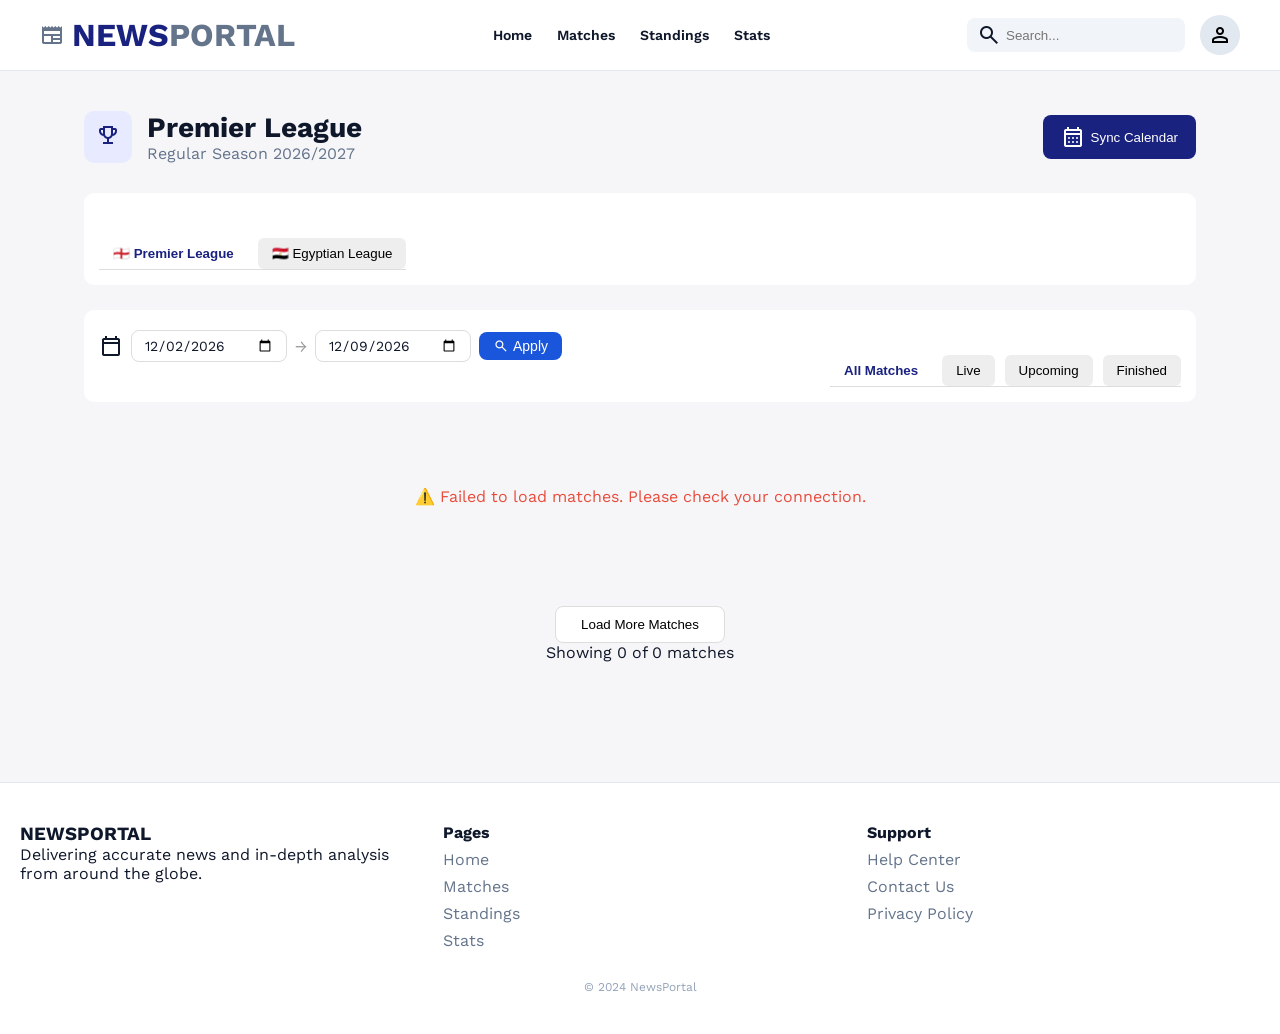
<file: matches.html>
<!doctype html>
<html lang="en">
  <head>
    <meta charset="UTF-8" />
    <meta name="viewport" content="width=device-width, initial-scale=1.0" />
    <title>League Matches</title>
    <link rel="stylesheet" href="./assets/css/main.css" />
    <link
      href="https://fonts.googleapis.com/css2?family=Work+Sans:wght@300;400;500;600;700&display=swap"
      rel="stylesheet"
    />
    <link
      href="https://fonts.googleapis.com/css2?family=Material+Symbols+Outlined"
      rel="stylesheet"
    />
  </head>

  <body>
    <header class="header">
      <div class="container nav">
        <div class="logo">
          <span class="material-symbols-outlined logo-icon">newspaper</span>
          <h1>NEWS<span>PORTAL</span></h1>
        </div>
        <nav class="menu">
          <a href="index.html">Home</a>
          <a href="matches.html" class="active">Matches</a>
          <a href="standings.html">Standings</a>
          <a href="stats.html">Stats</a>
        </nav>
        <div class="nav-right">
          <div class="search">
            <span class="material-symbols-outlined">search</span>
            <input type="text" placeholder="Search..." />
          </div>
          <button class="profile">
            <span class="material-symbols-outlined">person</span>
          </button>
        </div>
      </div>
    </header>

    <main class="container">
      <!-- league header — h1 و p بيتحدثوا من JS -->
      <section class="league-header">
        <div class="league-info">
          <div class="trophy">
            <span class="material-symbols-outlined">trophy</span>
          </div>
          <div>
            <h1 id="league-title">Premier League</h1>
            <p id="league-subtitle">Regular Season 2025/2026</p>
          </div>
        </div>
        <button class="sync-btn">
          <span class="material-symbols-outlined">calendar_month</span>
          Sync Calendar
        </button>
      </section>

      <!-- ① League tabs -->
      <section class="filters">
        <div class="tabs league-tabs">
          <button
            class="active"
            data-league="premier"
            data-title="Premier League"
            data-flag="🏴󠁧󠁢󠁥󠁮󠁧󠁿"
          >
            🏴󠁧󠁢󠁥󠁮󠁧󠁿 Premier League
          </button>
          <button
            data-league="egyptian"
            data-title="Egyptian League"
            data-flag="🇪🇬"
          >
            🇪🇬 Egyptian League
          </button>
        </div>
      </section>

      <!-- ② Date picker + status tabs -->
      <section class="filters">
        <div class="date-range">
          <span class="material-symbols-outlined">calendar_today</span>
          <input type="date" id="date-from" />
          <span class="date-separator">→</span>
          <input type="date" id="date-to" />
          <button id="apply-date" class="apply-btn">
            <span class="material-symbols-outlined">search</span>
            Apply
          </button>
        </div>

        <div class="tabs status-tabs">
          <button class="active">All Matches</button>
          <button>Live</button>
          <button>Upcoming</button>
          <button>Finished</button>
        </div>
      </section>

      <!-- matches — filled by matches.js -->
      <section class="matches"></section>

      <div class="load-more">
        <button>Load More Matches</button>
        <p>Showing 0 of 0 matches</p>
      </div>
    </main>

    <footer class="footer">
      <div class="container footer-grid">
        <div>
          <h3 class="footer-logo">NEWSPORTAL</h3>
          <p>
            Delivering accurate news and in-depth analysis from around the
            globe.
          </p>
        </div>
        <div>
          <h4>Pages</h4>
          <a href="index.html">Home</a>
          <a href="matches.html">Matches</a>
          <a href="standings.html">Standings</a>
          <a href="stats.html">Stats</a>
        </div>
        <div>
          <h4>Support</h4>
          <a href="#">Help Center</a>
          <a href="#">Contact Us</a>
          <a href="#">Privacy Policy</a>
        </div>
      </div>
      <p class="copyright">© 2024 NewsPortal</p>
    </footer>

    <script src="js/matches.js"></script>
  </body>
</html>
</file>
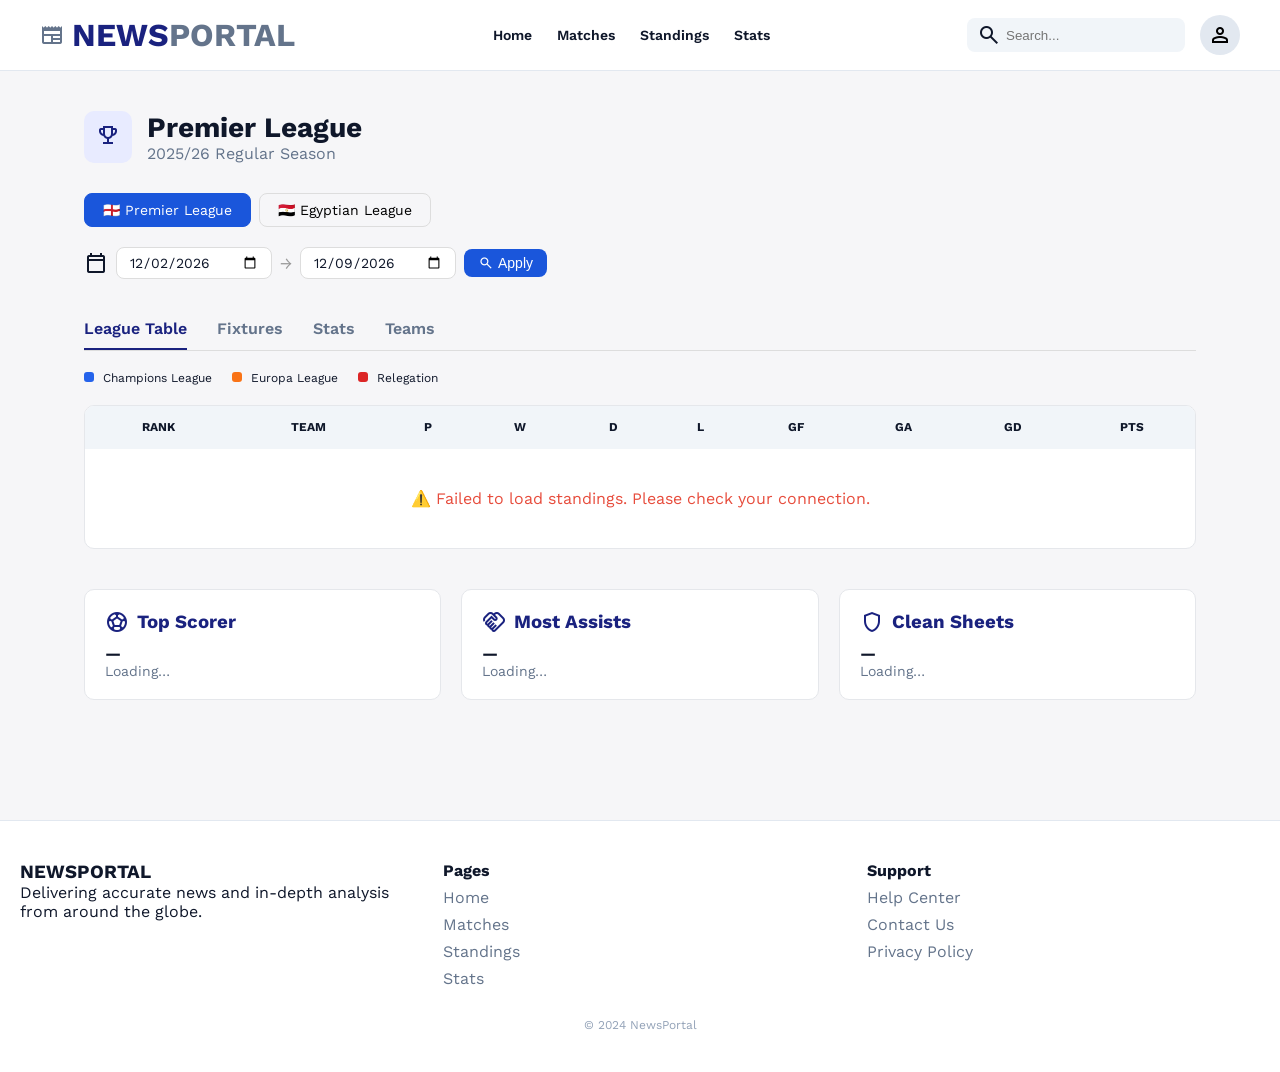
<file: standings.html>
<!doctype html>
<html lang="en">
  <head>
    <meta charset="UTF-8" />
    <meta name="viewport" content="width=device-width, initial-scale=1.0" />
    <title>League Standings</title>

    <link rel="stylesheet" href="./assets/css/main.css" />
    <link
      href="https://fonts.googleapis.com/css2?family=Work+Sans:wght@300;400;500;600;700&display=swap"
      rel="stylesheet"
    />
    <link
      href="https://fonts.googleapis.com/css2?family=Material+Symbols+Outlined"
      rel="stylesheet"
    />
  </head>

  <body>
    <header class="header">
      <div class="container nav">
        <div class="logo">
          <span class="material-symbols-outlined logo-icon">newspaper</span>
          <h1>NEWS<span>PORTAL</span></h1>
        </div>
        <nav class="menu">
          <a href="index.html">Home</a>
          <a href="matches.html">Matches</a>
          <a href="standings.html" class="active">Standings</a>
          <a href="stats.html">Stats</a>
        </nav>
        <div class="nav-right">
          <div class="search">
            <span class="material-symbols-outlined">search</span>
            <input type="text" placeholder="Search..." />
          </div>
          <button class="profile">
            <span class="material-symbols-outlined">person</span>
          </button>
        </div>
      </div>
    </header>

    <main class="container">
      <!-- PAGE TITLE — بيتحدث من JS -->
      <section class="league-header">
        <div class="league-info">
          <div class="trophy">
            <span class="material-symbols-outlined">trophy</span>
          </div>
          <div>
            <h1 id="league-title">Premier League</h1>
            <p id="league-subtitle">2025/26 Regular Season</p>
          </div>
        </div>

        <!-- <div class="header-buttons">
          <button class="btn secondary">
            <span class="material-symbols-outlined">filter_list</span>
            Filter
          </button>
          <button class="btn primary">
            <span class="material-symbols-outlined">share</span>
            Export
          </button>
        </div> -->
      </section>

      <!-- ① LEAGUE SWITCHER -->
      <div class="league-switcher">
        <button
          class="active"
          data-league="premier"
          data-title="Premier League"
          data-subtitle="England"
        >
          🏴󠁧󠁢󠁥󠁮󠁧󠁿 Premier League
        </button>
        <button
          data-league="egyptian"
          data-title="Egyptian League"
          data-subtitle="Egypt"
        >
          🇪🇬 Egyptian League
        </button>
      </div>

      <!-- ② DATE RANGE -->
      <div class="date-range">
        <span class="material-symbols-outlined">calendar_today</span>
        <input type="date" id="date-from" />
        <span class="date-separator">→</span>
        <input type="date" id="date-to" />
        <button id="apply-date" class="apply-btn">
          <span class="material-symbols-outlined">search</span>
          Apply
        </button>
      </div>

      <!-- ③ NAV TABS -->
      <nav class="tabs">
        <a class="active" href="#">League Table</a>
        <a href="#">Fixtures</a>
        <a href="#">Stats</a>
        <a href="#">Teams</a>
      </nav>

      <!-- ④ LEGEND -->
      <div class="legend">
        <div><span class="blue"></span> Champions League</div>
        <div><span class="orange"></span> Europa League</div>
        <div><span class="red"></span> Relegation</div>
      </div>

      <!-- ⑤ TABLE -->
      <div class="table-card">
        <div class="table-wrapper">
          <table id="standings-table">
            <thead>
              <tr>
                <th>Rank</th>
                <th>Team</th>
                <th>P</th>
                <th>W</th>
                <th>D</th>
                <th>L</th>
                <th>GF</th>
                <th>GA</th>
                <th>GD</th>
                <th>Pts</th>
              </tr>
            </thead>
            <tbody id="standings-body">
              <!-- filled by standings.js -->
            </tbody>
          </table>
        </div>
      </div>

      <!-- ⑥ STATS CARDS -->
      <section class="stats-grid">
        <div class="stat-card">
          <h3>
            <span class="material-symbols-outlined">sports_soccer</span> Top
            Scorer
          </h3>
          <p class="stat-name" id="top-scorer-name">—</p>
          <p class="stat-info" id="top-scorer-info">Loading…</p>
        </div>
        <div class="stat-card">
          <h3>
            <span class="material-symbols-outlined">handshake</span> Most
            Assists
          </h3>
          <p class="stat-name" id="top-assists-name">—</p>
          <p class="stat-info" id="top-assists-info">Loading…</p>
        </div>
        <div class="stat-card">
          <h3>
            <span class="material-symbols-outlined">shield</span> Clean Sheets
          </h3>
          <p class="stat-name" id="top-cs-name">—</p>
          <p class="stat-info" id="top-cs-info">Loading…</p>
        </div>
      </section>
    </main>

    <footer class="footer">
      <div class="container footer-grid">
        <div>
          <h3 class="footer-logo">NEWSPORTAL</h3>
          <p>
            Delivering accurate news and in-depth analysis from around the
            globe.
          </p>
        </div>
        <div>
          <h4>Pages</h4>
          <a href="index.html">Home</a>
          <a href="matches.html">Matches</a>
          <a href="standings.html">Standings</a>
          <a href="stats.html">Stats</a>
        </div>
        <div>
          <h4>Support</h4>
          <a href="#">Help Center</a>
          <a href="#">Contact Us</a>
          <a href="#">Privacy Policy</a>
        </div>
      </div>
      <p class="copyright">© 2024 NewsPortal</p>
    </footer>

    <script src="js/standings.js"></script>
  </body>
</html>
</file>
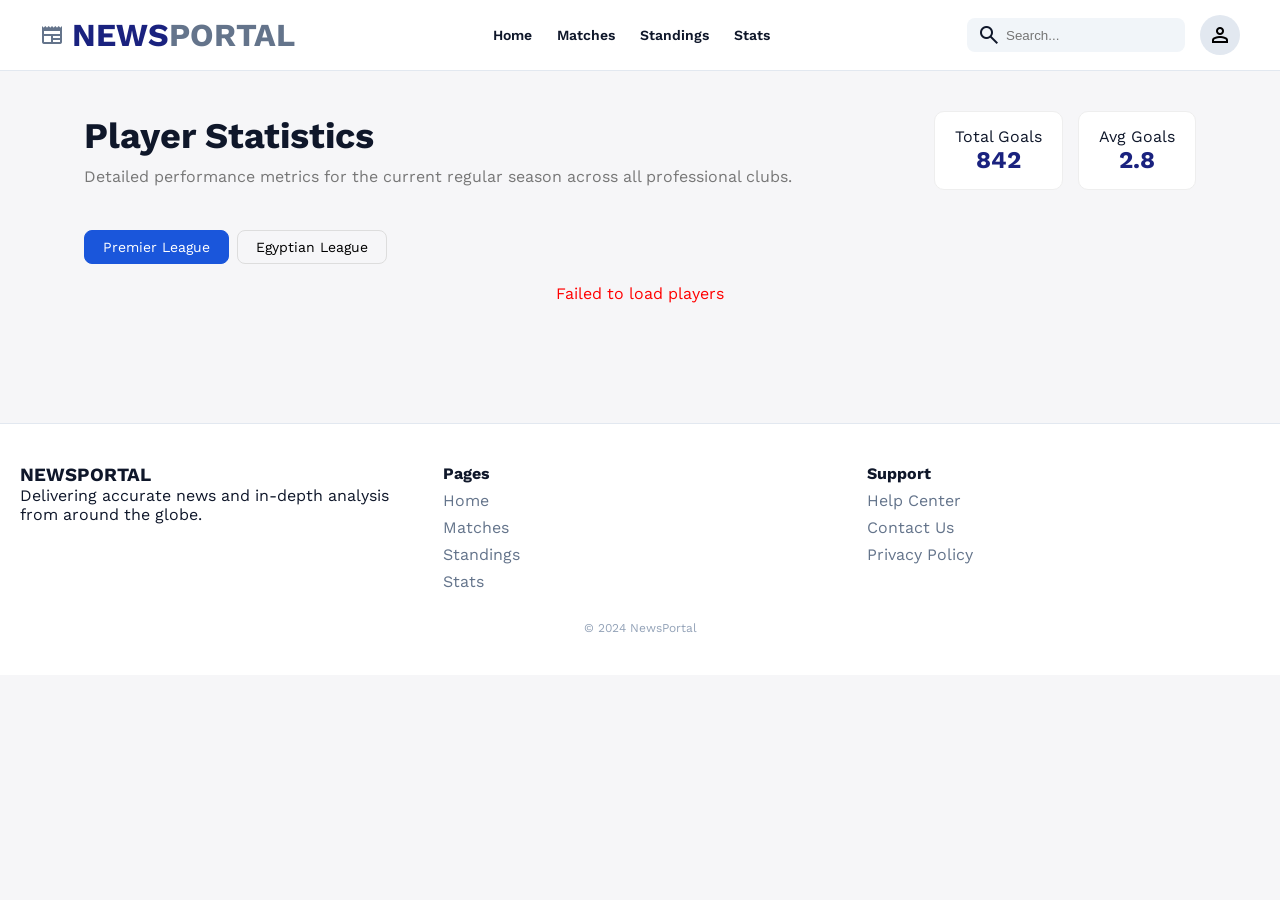
<file: stats.html>
<!doctype html>
<html lang="en">
  <head>
    <meta charset="UTF-8" />
    <meta name="viewport" content="width=device-width, initial-scale=1.0" />

    <title>EliteStats</title>

    <link rel="stylesheet" href="./assets/css/main.css" />

    <link
      href="https://fonts.googleapis.com/css2?family=Work+Sans:wght@300;400;500;600;700&display=swap"
      rel="stylesheet"
    />

    <link
      href="https://fonts.googleapis.com/css2?family=Material+Symbols+Outlined"
      rel="stylesheet"
    />
  </head>

  <body>
    <header class="header">
      <div class="container nav">
        <div class="logo">
          <span class="material-symbols-outlined logo-icon">newspaper</span>
          <h1>NEWS<span>PORTAL</span></h1>
        </div>
        <nav class="menu">
          <a href="index.html">Home</a>
          <a href="matches.html">Matches</a>
          <a href="standings.html">Standings</a>
          <a href="stats.html" class="active">Stats</a>
        </nav>
        <div class="nav-right">
          <div class="search">
            <span class="material-symbols-outlined">search</span>
            <input type="text" placeholder="Search..." />
          </div>
          <button class="profile">
            <span class="material-symbols-outlined">person</span>
          </button>
        </div>
      </div>
    </header>

    <main class="container">
      <section class="dashboard-header">
        <div>
          <h1>Player Statistics</h1>
          <p>
            Detailed performance metrics for the current regular season across
            all professional clubs.
          </p>
        </div>

        <div class="stats">
          <div class="stat-card">
            <span>Total Goals</span>
            <h2>842</h2>
          </div>

          <div class="stat-card">
            <span>Avg Goals</span>
            <h2>2.8</h2>
          </div>
        </div>
      </section>

      <!-- 🔥 NEW: League Tabs -->
      <div class="league-switcher">
        <button class="league-btn active" data-league="39">
          Premier League
        </button>
        <button class="league-btn" data-league="233">Egyptian League</button>
      </div>

      

      <section class="players-grid">
        <div class="player-card">
          <div class="player-header">
            <img
              class="player-img"
              src="https://lh3.googleusercontent.com/aida-public/[base64]"
            />

            <div class="player-number">01</div>
          </div>

          <h3>Erling Haaland</h3>
          <p class="team">Manchester City</p>

          <div class="player-stats">
            <div>
              <h4>27</h4>
              <span>Goals</span>
            </div>

            <div>
              <h4 class="yellow">2</h4>
              <span>Yellow</span>
            </div>

            <div>
              <h4 class="red">0</h4>
              <span>Red</span>
            </div>
          </div>

          <button class="analytics-btn">View Full Analytics</button>
        </div>
      </section>
    </main>

    <footer class="footer">
      <div class="container footer-grid">
        <div>
          <h3 class="footer-logo">NEWSPORTAL</h3>
          <p>
            Delivering accurate news and in-depth analysis from around the
            globe.
          </p>
        </div>
        <div>
          <h4>Pages</h4>
          <a href="index.html">Home</a>
          <a href="matches.html">Matches</a>
          <a href="standings.html">Standings</a>
          <a href="stats.html">Stats</a>
        </div>
        <div>
          <h4>Support</h4>
          <a href="#">Help Center</a>
          <a href="#">Contact Us</a>
          <a href="#">Privacy Policy</a>
        </div>
      </div>
      <p class="copyright">© 2024 NewsPortal</p>
    </footer>

    <script src="js/sportsService.js"></script>
    <script src="js/main.js"></script>
    <script src="js/stats.js"></script>
  </body>
</html>
</file>
<file: assets/css/main.css>
* {
  margin: 0;
  padding: 0;
  box-sizing: border-box;
}

body {
  font-family: "Work Sans", sans-serif;
  background: #f6f6f8;
  color: #0f172a;
}

.container {
  /* max-width: 1200px; */
  margin: auto;
  padding: 0 20px;
}

.header {
  background: white;
  border-bottom: 1px solid #e2e8f0;
  position: sticky;
  top: 0;
  padding: 0 20px;
}

.nav {
  display: flex;
  align-items: center;
  justify-content: space-between;
  height: 70px;
}

.logo {
  display: flex;
  align-items: center;
  gap: 8px;
  color: #1a227f;
}

.logo span {
  color: #64748b;
}

.menu {
  display: flex;
  gap: 25px;
}

.menu a {
  text-decoration: none;
  font-weight: 600;
  color: #0f172a;
  font-size: 14px;
}

.menu a:hover {
  color: #1a227f;
}

/* .nav {
  z-index: 100;
} */

.nav-right {
  display: flex;
  align-items: center;
  gap: 15px;
}

.search {
  display: flex;
  align-items: center;
  background: #f1f5f9;
  padding: 5px 10px;
  border-radius: 8px;
}

.search input {
  border: none;
  outline: none;
  background: none;
  padding-left: 5px;
}

.profile {
  width: 40px;
  height: 40px;
  border-radius: 50%;
  border: none;
  background: #e2e8f0;
  display: flex;
  align-items: center;
  justify-content: center;
  cursor: pointer;
}

.main-layout {
  display: flex;
  gap: 40px;
}

main.container {
  max-width: 90%;
  padding-top: 40px;
  padding-bottom: 40px;
}

.content {
  flex: 2;
  margin-bottom: 50px;
}

.all-sections {
  max-width: 70%;
}

.sidebar {
  flex: 1;
  display: flex;
  flex-direction: column;
  gap: 20px;
}

.section-title {
  font-size: 24px;
  margin-bottom: 20px;
  border-left: 4px solid #1a227f;
  padding-left: 10px;
}

.grid {
  display: grid;
  grid-template-columns: repeat(3, 1fr);
  gap: 20px;
}

.card img {
  width: 100%;
  border-radius: 10px;
  margin-bottom: 10px;
  height: 150px;
  object-fit: cover;
}

.card img:hover {
  transform: scale(1.05);
  transition: 0.8s;
}

.card h3 {
  font-size: 18px;
  margin-bottom: 5px;
}

.card p {
  font-size: 14px;
  color: #64748b;
}

.card h3:hover {
  color: #1a227f;
  transition: 0.1s;
}

.widget {
  background: white;
  padding: 20px;
  border-radius: 10px;
  border: 1px solid #e2e8f0;
}

.weather {
  display: flex;
  justify-content: space-between;
  align-items: center;
  gap: 15px;
  margin-top: 10px;
}

.weather-icon {
  font-size: 50px;
  color: orange;
}

.rate {
  display: flex;
  justify-content: space-between;
  margin-top: 10px;
}

.green {
  color: #10b981;
  font-weight: bold;
}

.newsletter {
  background: #1a227f;
  color: white;
  padding: 20px;
  border-radius: 10px;
  display: flex;
  flex-direction: column;
  gap: 10px;
}

.newsletter input {
  padding: 10px;
  border-radius: 6px;
  border: none;
}

.newsletter button {
  background: white;
  color: #1a227f;
  border: none;
  padding: 10px;
  font-weight: bold;
  border-radius: 6px;
  cursor: pointer;
}

.footer {
  margin-top: 80px;
  background: white;
  border-top: 1px solid #e2e8f0;
  padding: 40px 0;
}

.footer-grid {
  display: grid;
  grid-template-columns: repeat(3, 1fr);
  gap: 30px;
}

.footer a {
  display: block;
  margin-top: 8px;
  text-decoration: none;
  color: #64748b;
}

.footer a:hover {
  color: #1a227f;
}

.copyright {
  text-align: center;
  margin-top: 30px;
  font-size: 12px;
  color: #94a3b8;
}

/* Tablet */

@media (max-width: 1024px) {
  .main-layout {
    flex-direction: column;
  }

  .all-sections {
    max-width: 100%;
  }

  .grid {
    grid-template-columns: repeat(2, 1fr);
  }

  .menu {
    display: none;
  }

  .search {
    display: none;
  }
}

/* Mobile */

@media (max-width: 768px) {
  .container {
    padding: 0 15px;
    margin: 0 auto;
  }

  .all-sections {
    flex-direction: column;
    margin: 0 auto;
  }

  .all-sections .grid {
    grid-template-columns: 1fr;
    gap: 30px;
  }

  .grid {
    grid-template-columns: 1fr;
  }

  .nav {
    flex-wrap: wrap;
    height: auto;
    padding: 10px 0;
  }

  .logo h1 {
    font-size: 18px;
  }

  .section-title {
    font-size: 20px;
  }

  .card h3 {
    font-size: 16px;
  }

  .footer-grid {
    grid-template-columns: 1fr;
    text-align: center;
  }

  .sidebar {
    width: 100%;
  }
}

/* Small Mobile */

@media (max-width: 480px) {
  .search {
    display: none;
  }

  .profile {
    width: 35px;
    height: 35px;
  }

  .weather-icon {
    font-size: 40px;
  }

  .newsletter button {
    font-size: 14px;
  }
}

/* =============================================
   MATCHES PAGE STYLES
   ============================================= */

.league-header {
  display: flex;
  justify-content: space-between;
  align-items: center;
  flex-wrap: wrap;
  gap: 20px;
  margin-bottom: 30px;
}

.league-info {
  display: flex;
  align-items: center;
  gap: 15px;
}

.trophy {
  background: #e8ebff;
  padding: 12px;
  border-radius: 10px;
  color: #1a227f;
}

.sync-btn {
  background: #1a227f;
  color: #fff;
  border: none;
  padding: 10px 18px;
  border-radius: 8px;
  display: flex;
  align-items: center;
  gap: 6px;
  cursor: pointer;
}

.filters {
  background: #fff;
  padding: 15px;
  border-radius: 10px;
  display: flex;
  justify-content: space-between;
  align-items: center;
  margin-bottom: 25px;
}

.filters .tabs {
  display: flex;
  gap: 10px;
}

.filters .tabs button {
  padding: 8px 14px;
  border: none;
  background: #eee;
  border-radius: 6px;
  cursor: pointer;
}

.filters .tabs button.active {
  background: #fff;
  color: #1a227f;
  font-weight: 600;
}

.filter-actions {
  display: flex;
  gap: 10px;
}

.filter-btn {
  background: #eee;
  border: none;
  padding: 8px 14px;
  border-radius: 6px;
  display: flex;
  align-items: center;
  gap: 6px;
  cursor: pointer;
}

.day-title {
  margin-bottom: 10px;
  color: #777;
  font-size: 14px;
}

.match-card {
  display: flex;
  align-items: center;
  justify-content: space-between;
  background: #fff;
  border-radius: 10px;
  padding: 18px;
  margin-bottom: 10px;
  border: 1px solid #eee;
}

.match-card.live {
  border-left: 4px solid red;
}

.match-card.finished {
  border-left: 4px solid #ccc;
}

.match-card.upcoming {
  border-left: 4px solid #1a227f;
}

.match-status {
  font-size: 12px;
  font-weight: 600;
}

.live-dot {
  width: 8px;
  height: 8px;
  background: red;
  border-radius: 50%;
  display: inline-block;
  margin-right: 5px;
  animation: pulse 1s infinite;
}

@keyframes pulse {
  0% {
    transform: scale(1);
    opacity: 1;
  }
  50% {
    transform: scale(1.5);
    opacity: 0.6;
  }
  100% {
    transform: scale(1);
    opacity: 1;
  }
}


.teams {
  display: flex;
  align-items: center;
  gap: 30px;
}

.team {
  display: flex;
  align-items: center;
  gap: 10px;
}

.team img {
  width: 32px;
  height: 32px;
}

.score {
  font-size: 22px;
  font-weight: 700;
}

.match-actions {
  display: flex;
  gap: 10px;
  color: #888;
}

.load-more {
  text-align: center;
  margin-top: 40px;
}

.load-more button {
  padding: 10px 25px;
  border: 1px solid #ddd;
  background: #fff;
  border-radius: 8px;
  cursor: pointer;
}

@media (max-width: 768px) {
  .filters {
    flex-direction: column;
    gap: 15px;
  }

  .match-card {
    flex-direction: column;
    gap: 15px;
  }

  .teams {
    justify-content: center;
  }
}

.league-tabs {
        display: flex;
        gap: 8px;
        margin-bottom: 0;
      }

      .date-range {
        display: flex;
        align-items: center;
        gap: 8px;
        flex-wrap: wrap;
      }
      .date-range input[type="date"] {
        border: 1px solid #ddd;
        border-radius: 8px;
        padding: 6px 12px;
        font-family: inherit;
        font-size: 0.875rem;
        color: inherit;
        background: var(--card-bg, #fff);
        cursor: pointer;
      }
      .date-separator {
        color: #999;
        font-size: 1rem;
      }
      .apply-btn {
        display: flex;
        align-items: center;
        gap: 4px;
        padding: 6px 14px;
        background: var(--primary, #1a56db);
        color: #fff;
        border: none;
        border-radius: 8px;
        font-size: 0.875rem;
        cursor: pointer;
        transition: opacity 0.2s;
      }
      .apply-btn:hover {
        opacity: 0.85;
      }
      .apply-btn .material-symbols-outlined {
        font-size: 1rem;
      }

/* =============================================
   STATS PAGE STYLES
   ============================================= */

.dashboard-header {
  display: flex;
  justify-content: space-between;
  align-items: center;
  margin-bottom: 40px;
}

.dashboard-header h1 {
  font-size: 36px;
  margin-bottom: 10px;
}

.dashboard-header p {
  color: #777;
}

.stats {
  display: flex;
  gap: 15px;
}

.stats .stat-card {
  background: #fff;
  padding: 15px 20px;
  border-radius: 10px;
  border: 1px solid #eee;
  text-align: center;
}

.stats .stat-card h2 {
  color: #1a227f;
}

.players-grid {
  display: grid;
  grid-template-columns: repeat(auto-fit, minmax(280px, 1fr));
  gap: 25px;
}

.player-card {
  background: #fff;
  padding: 20px;
  border-radius: 14px;
  border: 1px solid #eee;
  transition: 0.3s;
}

.player-card:hover {
  box-shadow: 0 10px 20px rgba(0, 0, 0, 0.1);
}

.player-img {
  width: 80px;
  height: 80px;
  border-radius: 12px;
  object-fit: cover;
}

.player-header {
  display: flex;
  justify-content: space-between;
  align-items: center;
  margin-bottom: 15px;
}

.player-number {
  font-size: 32px;
  font-weight: 800;
  color: #ddd;
}

.player-stats {
  display: grid;
  grid-template-columns: repeat(3, 1fr);
  margin-top: 15px;
  text-align: center;
}

.player-stats h4 {
  font-size: 20px;
}

.player-stats .yellow {
  color: #facc15;
}

.player-stats .red {
  color: #ef4444;
}

.analytics-btn {
  width: 100%;
  margin-top: 15px;
  padding: 10px;
  border: none;
  background: #f5f5f5;
  cursor: pointer;
  font-weight: bold;
}

.analytics-btn:hover {
  background: #1a227f;
  color: #fff;
}

/* =============================================
   STANDINGS PAGE STYLES
   ============================================= */

.league-logo {
  width: 60px;
  height: 60px;
  background: #ddd;
  border-radius: 10px;
}

.league-header h1 {
  font-size: 28px;
}

.league-header p {
  color: #64748b;
}

.btn {
  display: flex;
  align-items: center;
  gap: 6px;
  padding: 10px 16px;
  border-radius: 6px;
  border: none;
  cursor: pointer;
  font-weight: 600;
}

.primary {
  background: #1a227f;
  color: #fff;
}

.secondary {
  background: #fff;
  border: 1px solid #ddd;
}

.tabs {
  display: flex;
  gap: 30px;
  border-bottom: 1px solid #ddd;
  margin-top: 30px;
}

.tabs a {
  padding: 10px 0;
  font-weight: 600;
  color: #64748b;
  text-decoration: none;
}

.tabs a.active {
  color: #1a227f;
  border-bottom: 2px solid #1a227f;
}

.legend {
  display: flex;
  gap: 20px;
  margin: 20px 0;
  font-size: 12px;
}

.legend span {
  width: 10px;
  height: 10px;
  display: inline-block;
  border-radius: 3px;
  margin-right: 5px;
}

.blue {
  background: #2563eb;
}

.orange {
  background: #f97316;
}

.legend .red {
  background: #dc2626;
}

.table-card {
  background: #fff;
  border-radius: 10px;
  border: 1px solid #e5e7eb;
  overflow: hidden;
}

.table-wrapper {
  overflow-x: auto;
}

table {
  width: 100%;
  border-collapse: collapse;
}

thead {
  background: #f1f5f9;
  font-size: 12px;
  text-transform: uppercase;
}

th,
td {
  padding: 14px;
  text-align: center;
}

td.team {
  text-align: left;
  font-weight: 600;
}

tbody tr {
  border-top: 1px solid #f1f5f9;
}

tbody tr:hover {
  background: #f8fafc;
}

.points {
  font-weight: 700;
  color: #1a227f;
}

.gd {
  color: #16a34a;
  font-weight: 600;
}

.negative {
  color: #dc2626;
}

.champions td:first-child {
  border-left: 4px solid #2563eb;
}

.europa td:first-child {
  border-left: 4px solid #f97316;
}

.relegation td:first-child {
  border-left: 4px solid #dc2626;
}

.stats-grid {
  display: grid;
  grid-template-columns: repeat(auto-fit, minmax(250px, 1fr));
  gap: 20px;
  margin-top: 40px;
}

.stats-grid .stat-card {
  background: #fff;
  padding: 20px;
  border-radius: 10px;
  border: 1px solid #e5e7eb;
}

.stats-grid .stat-card h3 {
  display: flex;
  align-items: center;
  gap: 8px;
  margin-bottom: 10px;
  color: #1a227f;
}

.stat-name {
  font-weight: 700;
}

.stat-info {
  font-size: 14px;
  color: #64748b;
}

@media (max-width: 768px) {
  .tabs {
    overflow-x: auto;
  }
}

 /* ── League switcher ── */
      .league-switcher {
        display: flex;
        gap: 8px;
        margin-bottom: 20px;
      }
      .league-switcher button {
        padding: 8px 18px;
        border: 1px solid #ddd;
        border-radius: 8px;
        background: transparent;
        font-family: inherit;
        font-size: 0.875rem;
        cursor: pointer;
        transition: all 0.2s;
      }
      .league-switcher button.active {
        background: var(--primary, #1a56db);
        color: #fff;
        border-color: var(--primary, #1a56db);
      }

      /* ── Date range ── */
      .date-range {
        display: flex;
        align-items: center;
        gap: 8px;
        flex-wrap: wrap;
        margin-bottom: 20px;
      }
      .date-range input[type="date"] {
        border: 1px solid #ddd;
        border-radius: 8px;
        padding: 6px 12px;
        font-family: inherit;
        font-size: 0.875rem;
        color: inherit;
        background: var(--card-bg, #fff);
        cursor: pointer;
      }
      .date-separator {
        color: #999;
        font-size: 1rem;
      }
      .apply-btn {
        display: flex;
        align-items: center;
        gap: 4px;
        padding: 6px 14px;
        background: var(--primary, #1a56db);
        color: #fff;
        border: none;
        border-radius: 8px;
        font-size: 0.875rem;
        cursor: pointer;
        transition: opacity 0.2s;
      }
      .apply-btn:hover {
        opacity: 0.85;
      }
      .apply-btn .material-symbols-outlined {
        font-size: 1rem;
      }

      /* ── Skeleton ── */
      .skeleton-row td {
        background: #f0f0f0;
        color: transparent;
        border-radius: 4px;
        animation: pulse 1.2s infinite;
      }
      @keyframes pulse {
        0%,
        100% {
          opacity: 1;
        }
        50% {
          opacity: 0.4;
        }
      }

      /* ── Team cell with logo ── */
      .team-cell {
        display: flex;
        align-items: center;
        gap: 10px;
      }
      .team-cell img {
        width: 24px;
        height: 24px;
        object-fit: contain;
      }
</file>
